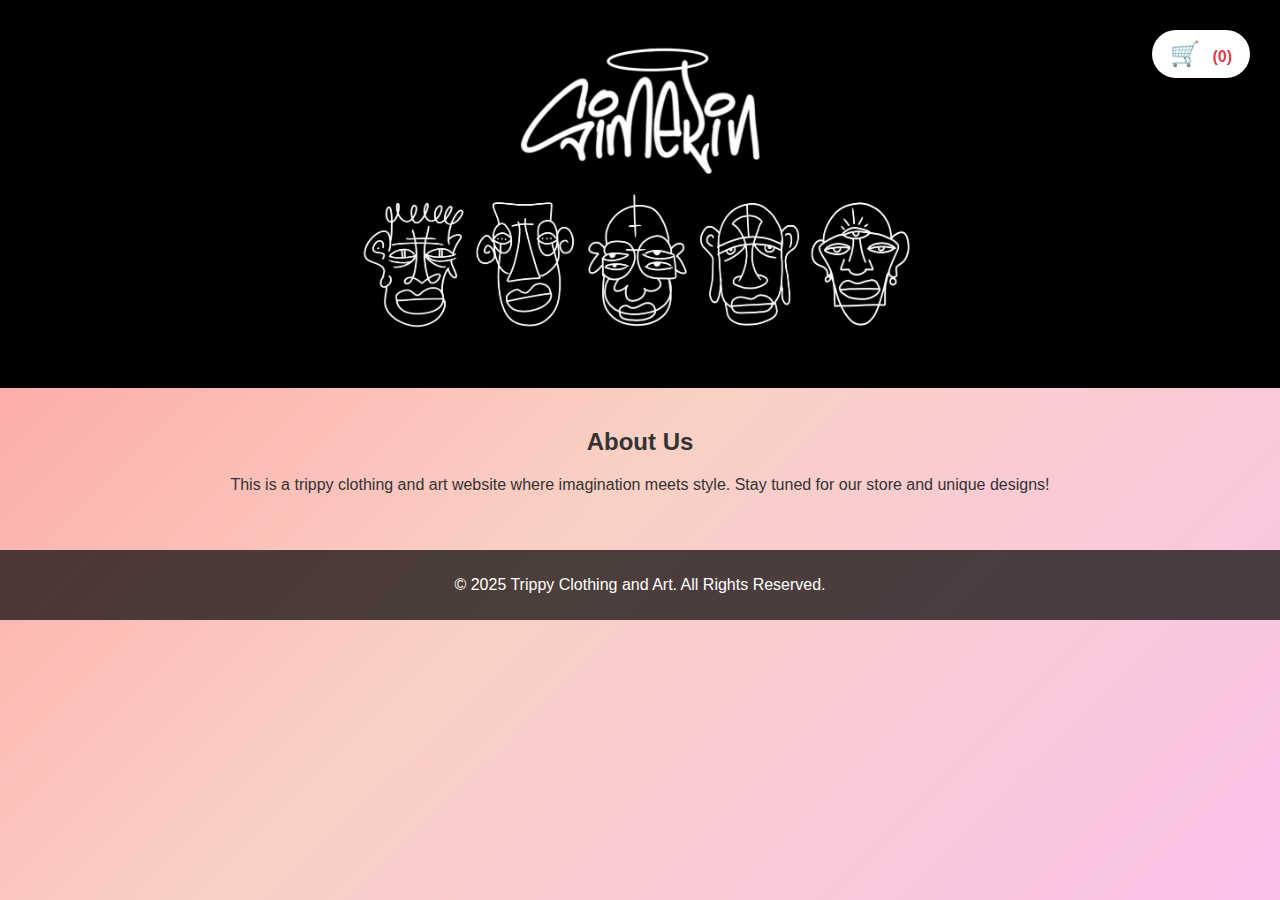
<file: index.html>
<!DOCTYPE html>
<html lang="en">
<head>
    <meta charset="UTF-8">
    <meta name="viewport" content="width=device-width, initial-scale=1.0">
    <title>Home | Simerin</title>
    <link rel="stylesheet" href="styles.css">
    <script defer src="store/store.js"></script>
    <link rel="stylesheet" href="store/store.css" />
</head>

<body>
    <header>
        <div class="nav-column left">
          <div><a href="index.html">Home</a></div>
          <div><a href="gallery.html">Gallery</a></div>
        </div>
      
        <div class="logo-center">
  <a href="index.html">
    <img src="logo.png" alt="Logo" class="logo" />
  </a>
</div>

      
        <div class="nav-column right">
          <div><a href="store/index.html">Store</a></div>
          <div><a href="contact.html">Contact</a></div>
        </div>
      </header>


  <!-- Floating cart + preview -->
  <div id="cart-icon" class="floating-cart" onclick="goMainToCart()">
    🛒 <span id="cart-count">(0)</span>
  </div>
  <div id="cart-preview" class="cart-preview">
    <div id="cart-preview-items" class="cart-preview-items"></div>
    <button class="clear-cart" onclick="clearCart()">Clear Cart</button>
  </div>
      
      

    <script src="script.js"></script>
    

    <section class="content">
        <h2>About Us</h2>
        <p>This is a trippy clothing and art website where imagination meets style. Stay tuned for our store and unique designs!</p>
    </section>

    <footer>
        <p>&copy; 2025 Trippy Clothing and Art. All Rights Reserved.</p>
    </footer>
</body>
</html>
</file>
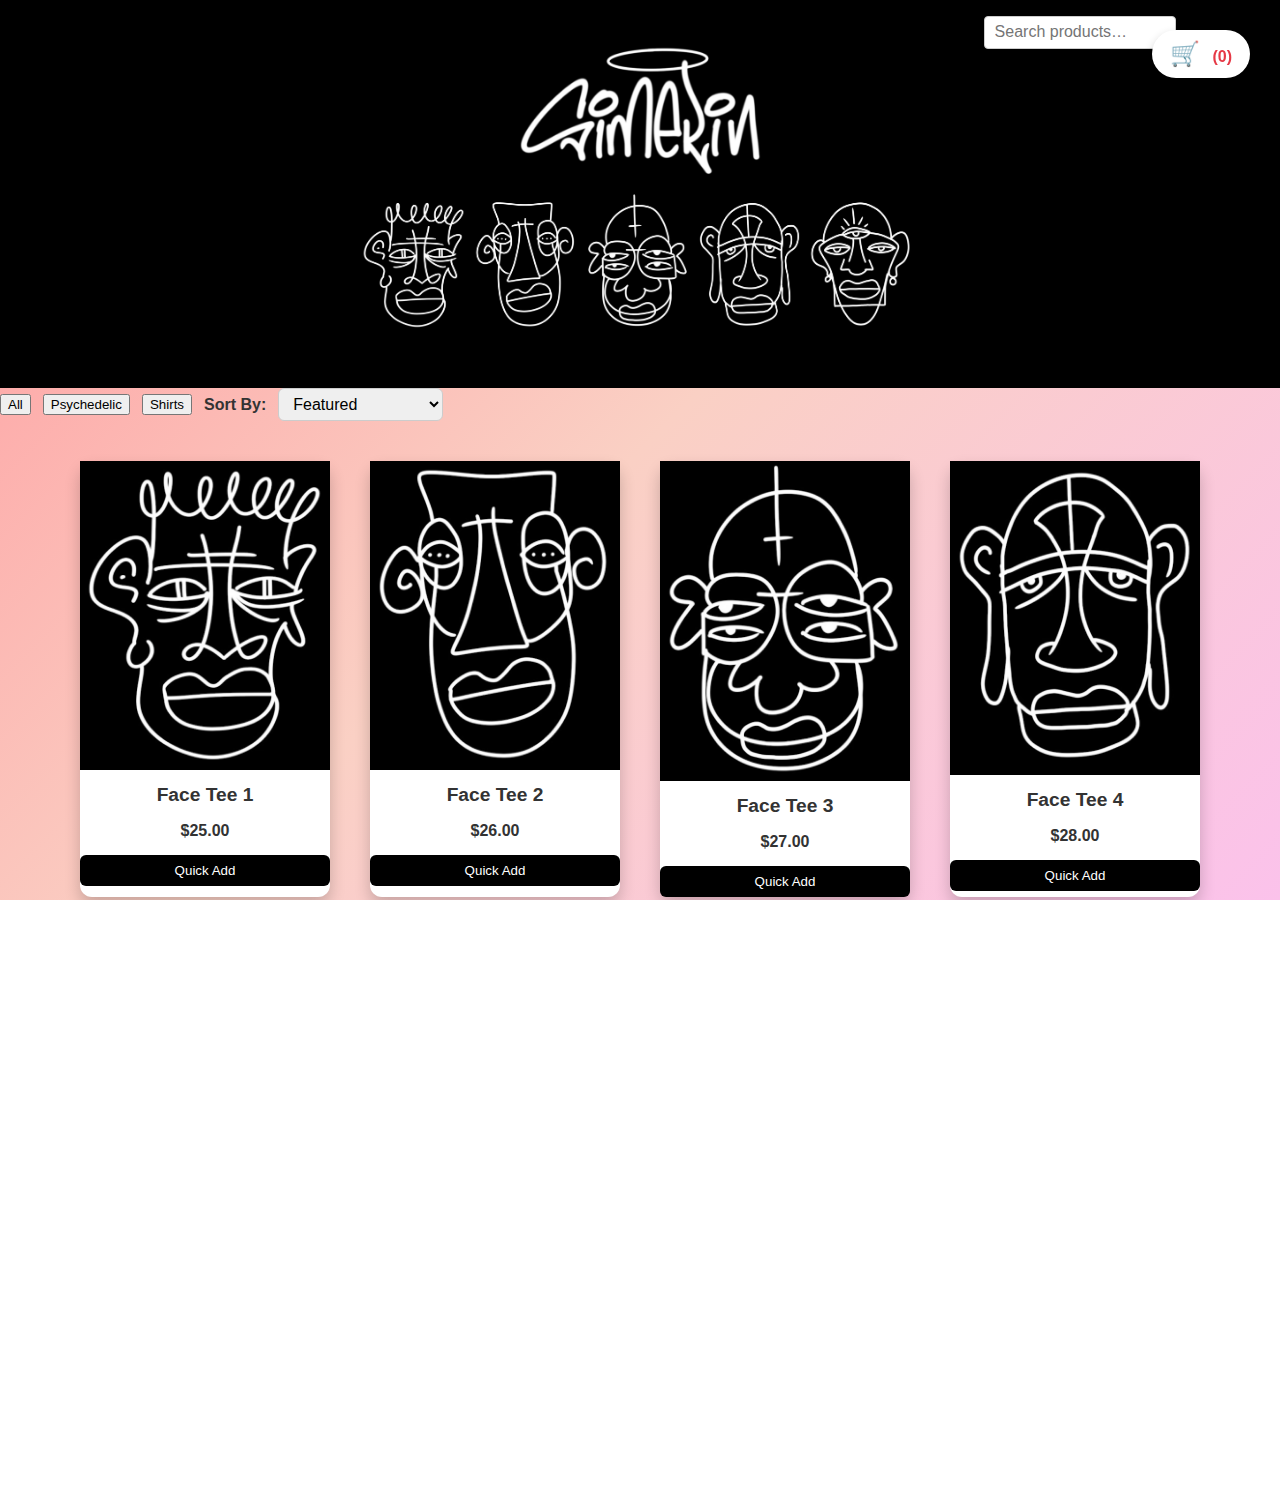
<file: store/index.html>
<!DOCTYPE html>
<html lang="en">
<head>
  <meta charset="UTF-8" />
  <meta name="viewport" content="width=device-width, initial-scale=1.0"/>
  <title>Shop | Simerin</title>
  <!-- Main site CSS -->
  <link rel="stylesheet" href="../styles.css" />
  <!-- Store-only overrides -->
  <link rel="stylesheet" href="store.css" />

  <!-- Header animation, deferred -->
  <script defer src="../script.js"></script>
  <!-- Store logic must load after products data -->
  <script defer src="products.js"></script>
  <script defer src="store.js"></script>
</head>
<body>
  <header>
    <div class="nav-column left">
      <div><a href="../index.html">Home</a></div>
      <div><a href="../gallery.html">Gallery</a></div>
    </div>
    <div class="logo-center">
      <a href="../index.html">
        <img src="../logo.png" alt="Logo" class="logo" />
      </a>
    </div>
    
    <div class="nav-column right">
      <div><a href="index.html">Store</a></div>
      <div><a href="../contact.html">Contact</a></div>
    </div>
  </header>

  <!-- Search bar in its own container -->
<div id="search-container">
  <input
    type="search"
    id="product-search"
    placeholder="Search products…"
    autocomplete="off"
  />
</div>

  <!-- Floating cart + preview -->
  <div id="cart-icon" class="floating-cart" onclick="goToCart()">
    🛒 <span id="cart-count">(0)</span>
  </div>
  <div id="cart-preview" class="cart-preview">
    <div id="cart-preview-items" class="cart-preview-items"></div>
    <button class="clear-cart" onclick="clearCart()">Clear Cart</button>
  </div>

  <section class="store-controls">
    <!-- existing tag filters… -->
    <button onclick="filterByTag('all')">All</button>
    <button onclick="filterByTag('psychedelic')">Psychedelic</button>
    <button onclick="filterByTag('shirt')">Shirts</button>
  
    <!-- new sort control -->
    <label for="sort-by" class="sort-label">Sort By:</label>
    <select id="sort-by" class="sort-select">
      <option value="featured">Featured</option>
      <option value="newest">Newest</option>
      <option value="priceHighLow">Price: High – Low</option>
      <option value="priceLowHigh">Price: Low – High</option>
    </select>
  </section>
  
  <section id="product-grid" class="product-grid"></section>
  

  

  <section id="product-grid" class="product-grid"></section>

  <footer>
    <p>&copy; 2025 Trippy Clothing and Art. All Rights Reserved.</p>
  </footer>
</body>
</html>
</file>
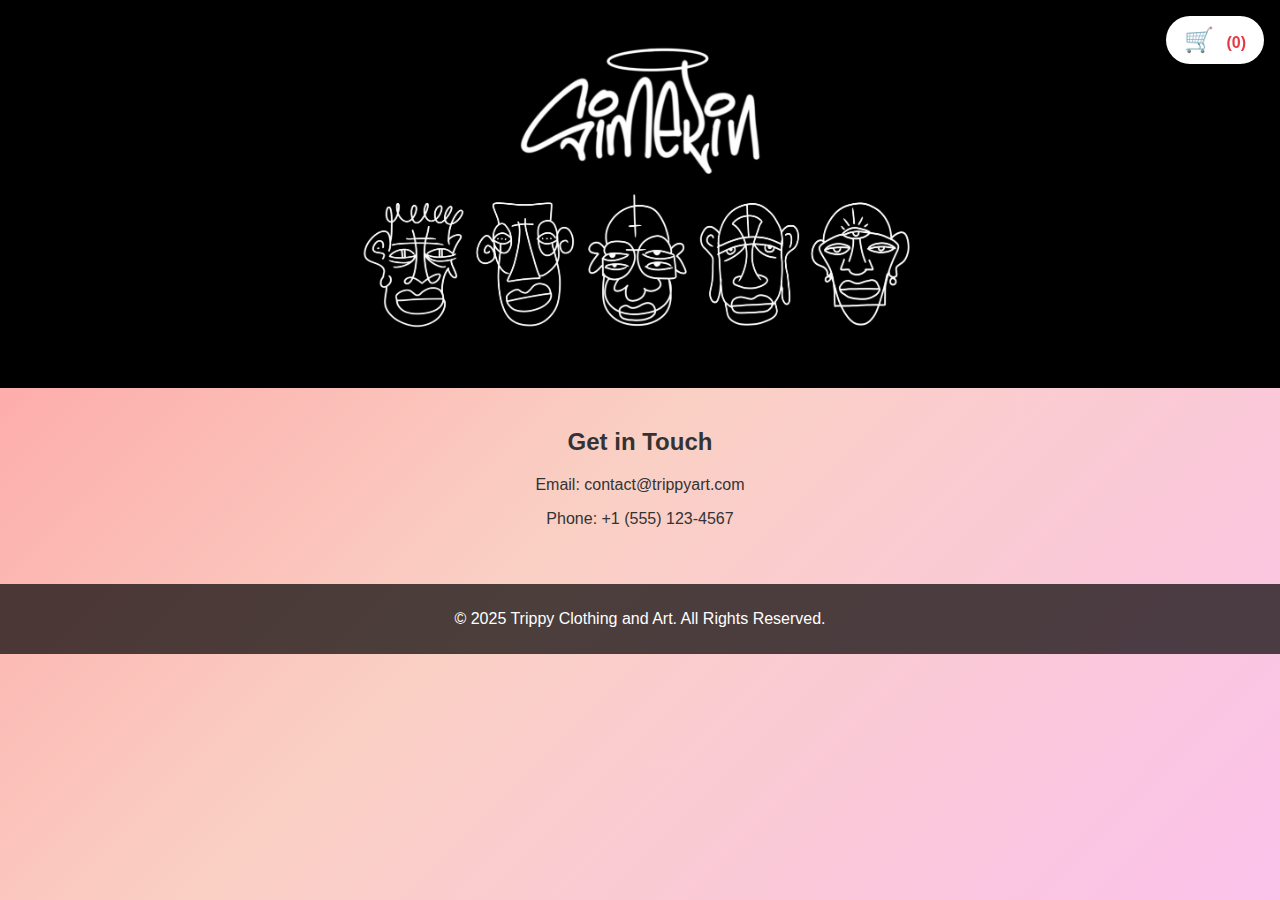
<file: contact.html>
<!DOCTYPE html>
<html lang="en">
<head>
    <meta charset="UTF-8">
    <meta name="viewport" content="width=device-width, initial-scale=1.0">
    <title>Contact | Simerin</title>
    <link rel="stylesheet" href="styles.css">
    <script defer src="store/store.js"></script>
</head>
<body>
    <header>
        <div class="nav-column left">
          <div><a href="index.html">Home</a></div>
          <div><a href="gallery.html">Gallery</a></div>
        </div>
      
        <div class="logo-center">
          <a href="index.html">
            <img src="logo.png" alt="Logo" class="logo" />
          </a>
        </div>
        
      
        <div class="nav-column right">
          <div><a href="store/index.html">Store</a></div>
          <div><a href="contact.html">Contact</a></div>
        </div>
      </header>


  <!-- Floating cart + preview -->
  <div id="cart-icon" class="floating-cart" onclick="goToCart()">
    🛒 <span id="cart-count">(0)</span>
  </div>
  <div id="cart-preview" class="cart-preview">
    <div id="cart-preview-items" class="cart-preview-items"></div>
    <button class="clear-cart" onclick="clearCart()">Clear Cart</button>
  </div>
      
      
    
    <script src="script.js"></script>

    <section class="content">
        <h2>Get in Touch</h2>
        <p>Email: contact@trippyart.com</p>
        <p>Phone: +1 (555) 123-4567</p>
    </section>

    <footer>
        <p>&copy; 2025 Trippy Clothing and Art. All Rights Reserved.</p>
    </footer>
</body>
</html>
</file>
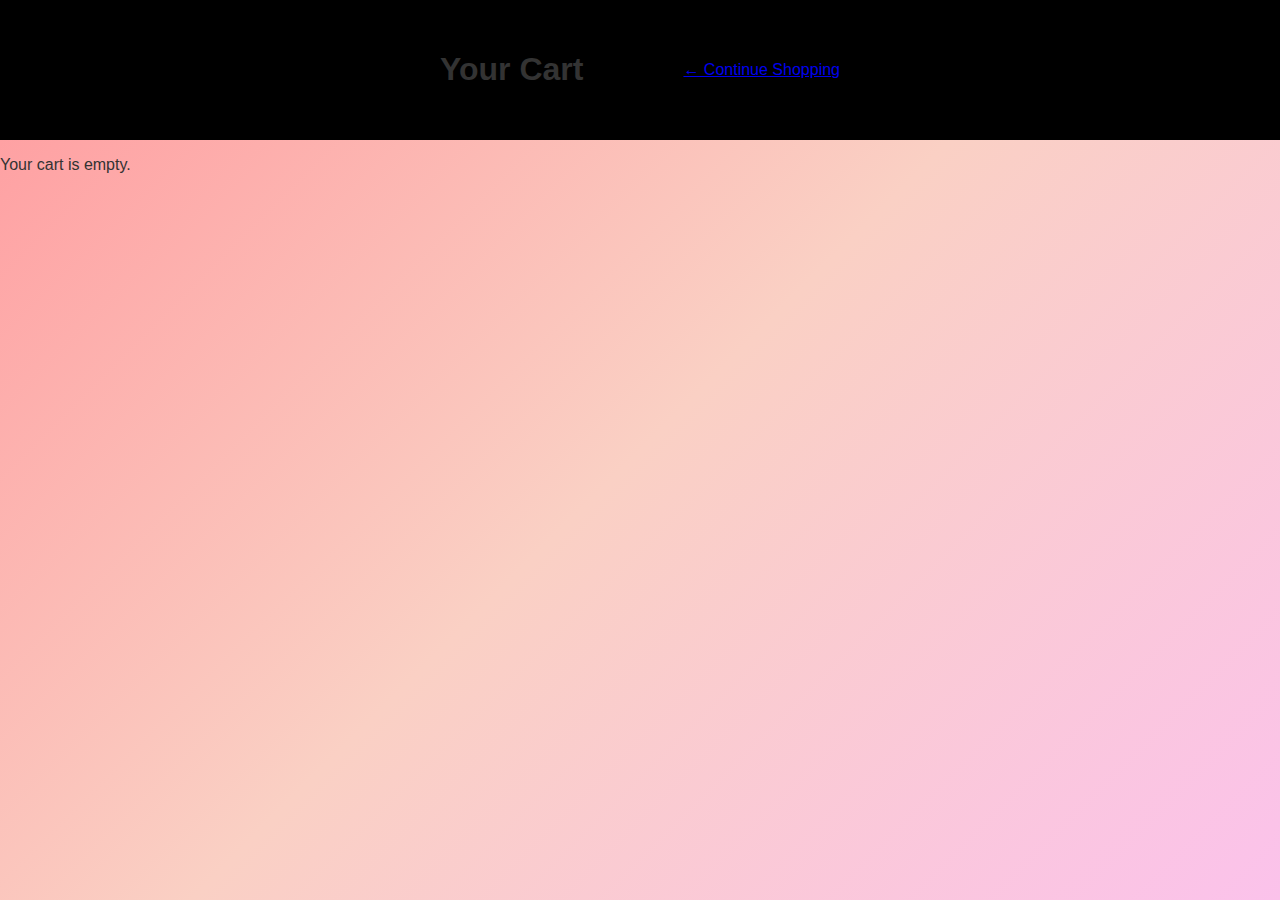
<file: store/cart.html>
<!DOCTYPE html>
<html lang="en">
<head>
  <meta charset="UTF-8" />
  <title>Cart | Simerin</title>
  <link rel="stylesheet" href="../styles.css" />
  <script defer src="store.js"></script>
  <script defer src="products.js"></script>

</head>
<body>
  <header>
    <h1>Your Cart</h1>
    <a href="index.html">← Continue Shopping</a>
  </header>

  <section id="cart-page"></section>
</body>
</html>
</file>
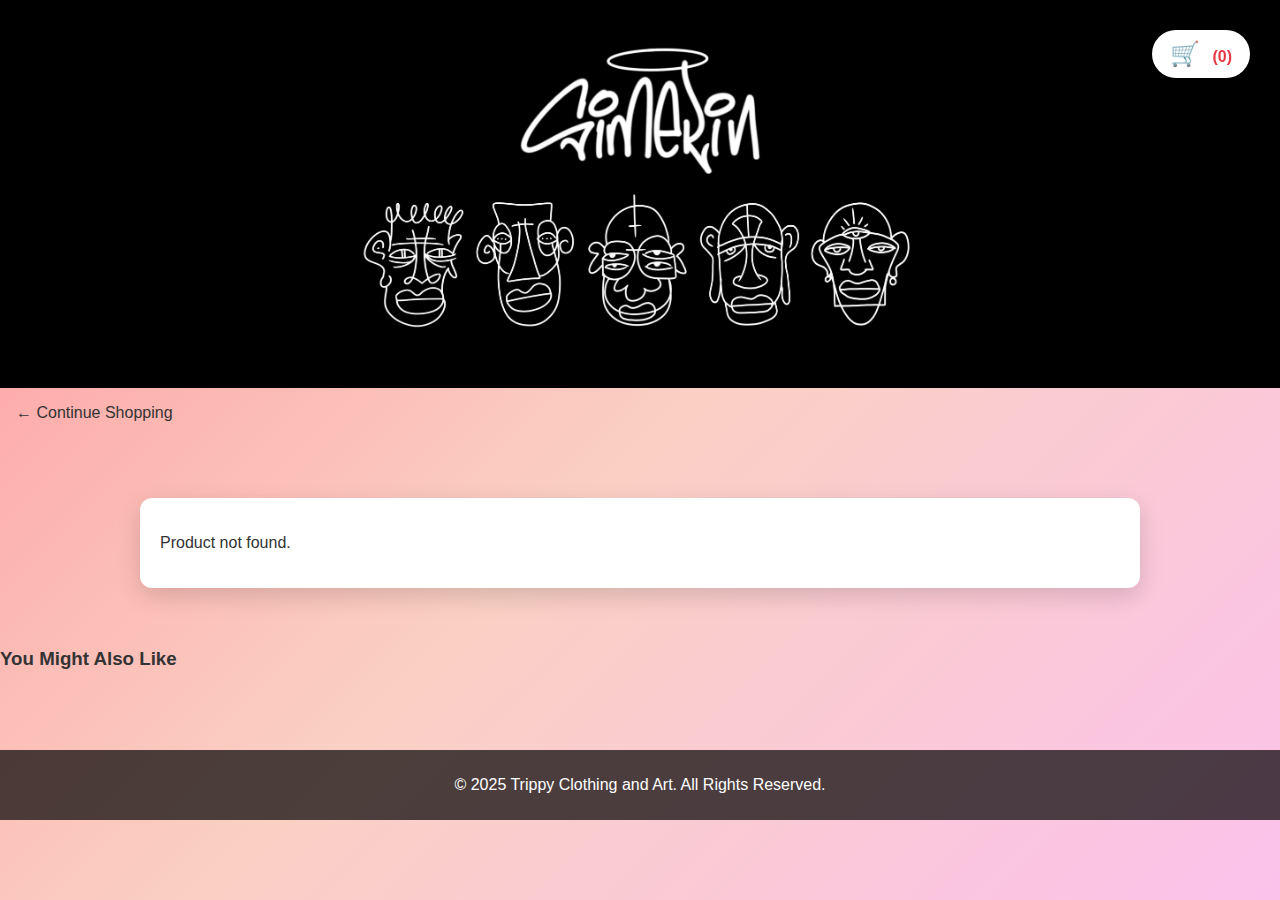
<file: store/product.html>
<!DOCTYPE html>
<html lang="en">
<head>
  <meta charset="UTF-8" />
  <title>Product | Simerin</title>
  <link rel="stylesheet" href="../styles.css" />
  <link rel="stylesheet" href="store.css" />
  <script defer src="products.js"></script>
  <script defer src="store.js"></script>
</head>
<body>
  <header>
    <div class="nav-column left">
      <div><a href="../index.html">Home</a></div>
      <div><a href="../gallery.html">Gallery</a></div>
    </div>
    <div class="logo-center">
      <a href="../index.html">
        <img src="../logo.png" alt="Logo" class="logo" />
      </a>
    </div>
    <div class="nav-column right">
      <div><a href="index.html">Store</a></div>
      <div><a href="../contact.html">Contact</a></div>
    </div>
  </header>

  <a href="index.html" class="continue-shopping">← Continue Shopping</a>

  <!-- Floating cart + preview -->
  <div id="cart-icon" class="floating-cart" onclick="goToCart()">
    🛒 <span id="cart-count">(0)</span>
  </div>
  <div id="cart-preview" class="cart-preview">
    <div id="cart-preview-items" class="cart-preview-items"></div>
    <button class="clear-cart" onclick="clearCart()">Clear Cart</button>
  </div>

  <section id="product-detail" class="product-detail"></section>

  <h3>You Might Also Like</h3>
  <div id="related" class="product-grid small"></div>

  <script src="../script.js"></script>

  <footer>
    <p>&copy; 2025 Trippy Clothing and Art. All Rights Reserved.</p>
  </footer>
</body>
</html>
</file>
<file: styles.css>
@import url('https://fonts.googleapis.com/css2?family=Rock+Salt&display=swap');

/* Global Styles */
body {
    font-family: Arial, sans-serif;
    margin: 0;
    padding: 0;
    background: linear-gradient(135deg, #ff9a9e, #fad0c4, #fbc2eb);
    animation: gradientAnimation 8s infinite alternate;
    color: #333;
}

@keyframes gradientAnimation {
    0% { background-position: 0% 50%; }
    100% { background-position: 100% 50%; }
}

html, body {
    height: 100%;
    overflow-x: hidden;
}

header {
    background-color: black;
    display: flex;
    align-items: center;
    justify-content: center;
    gap: 100px;
    padding: 30px 80px;
    box-sizing: border-box;
}


/* Logo dead center */
.logo-center {
    display: flex;
    align-items: center;
    justify-content: center;
}

.logo {
    width: 600px;
    max-width: 90vw;
    height: auto;
    opacity: 0;
    transform: translateY(-20px);
    transition: opacity 0.8s ease, transform 0.8s ease;
}

.logo.fade-in {
    opacity: 1;
    transform: translateY(0);
}

/* Nav columns */
.nav-column {
    display: flex;
    flex-direction: column;
    justify-content: center;
    gap: 60px;
}

/* Don't let columns stretch */
.nav-column.left,
.nav-column.right {
    flex-shrink: 0;
}

/* Nav animations */
.nav-column.left div {
    transform: translateX(-150%);
    opacity: 0;
    animation: swoop-in 0.7s ease forwards;
}
.nav-column.right div {
    transform: translateX(150%);
    opacity: 0;
    animation: swoop-in 0.7s ease forwards;
}

.nav-column.left div:nth-child(1) { animation-delay: 0.5s; }
.nav-column.left div:nth-child(2) { animation-delay: 0.8s; }
.nav-column.right div:nth-child(1) { animation-delay: 1.1s; }
.nav-column.right div:nth-child(2) { animation-delay: 1.3s; }

@keyframes swoop-in {
    to {
        opacity: 1;
        transform: translateX(0);
    }
}

/* Nav link style */
.nav-column a {
    text-decoration: none;
    color: white;
    font-family: 'Rock Salt';
    font-size: 1.6rem;
    text-align: center;
    transition: transform 0.3s ease, color 0.3s ease;
}

.nav-column a:hover {
    transform: scale(1.2);
    color: #ff9a9e;
}

/* Content Sections */
.content {
    text-align: center;
    padding: 20px;
}

/* Gallery */
.gallery {
    display: flex;
    flex-wrap: wrap;
    justify-content: center;
    gap: 20px;
}

.gallery img {
    width: 300px;
    height: auto;
    border: 5px solid white;
    box-shadow: 0 4px 6px rgba(0, 0, 0, 0.3);
    border-radius: 10px;
}

/* Footer */
footer {
    text-align: center;
    padding: 10px;
    background: rgba(0, 0, 0, 0.7);
    color: white;
    margin-top: 20px;
}



.product-grid {
    display: flex;
    flex-wrap: wrap;
    justify-content: center;
    gap: 40px;
    margin-top: 40px;
  }
  
  .product-card {
    width: 250px;
    background: white;
    border-radius: 12px;
    overflow: hidden;
    box-shadow: 0 8px 16px rgba(0,0,0,0.2);
    cursor: pointer;
    transition: transform 0.3s ease;
    text-align: center;
  }
  
  .product-card:hover {
    transform: scale(1.05);
  }
  
  .product-card img {
    width: 100%;
    height: auto;
  }
  
  .product-card h3 {
    margin: 10px 0 5px;
    font-size: 1.2rem;
  }
  
  .product-card p {
    margin-bottom: 15px;
    font-weight: bold;
    color: #333;
  }
  


  /* Modal styles */
.modal {
    position: fixed;
    top: 0; left: 0;
    width: 100%;
    height: 100%;
    background: rgba(0,0,0,0.8);
    display: flex;
    align-items: center;
    justify-content: center;
    z-index: 1000;
  }
  
  .modal.hidden {
    display: none;
  }
  
  .modal-content {
    background: white;
    padding: 30px;
    width: 90%;
    max-width: 600px;
    border-radius: 12px;
    position: relative;
    text-align: center;
  }
  
  .modal-content img {
    max-width: 100%;
    height: auto;
    margin-bottom: 20px;
  }
  
  .modal-content select,
  .modal-content input {
    margin: 10px;
    padding: 8px;
  }
  
  .close {
    position: absolute;
    top: 15px;
    right: 20px;
    font-size: 2rem;
    cursor: pointer;
  }
  
  .related-section {
    margin-top: 30px;
  }
  
  .product-grid.small .product-card {
    width: 150px;
    font-size: 0.9rem;
  }
  



  /* cart stuff and adding */
  /* ===== FLOATING CART ICON & BADGE ===== */
.floating-cart {
  position: fixed;
  top: 30px;
  right: 30px;
  background: white;
  color: black;
  padding: 10px 18px;
  font-size: 1.5rem;
  border-radius: 50px;
  box-shadow: 0 4px 10px rgba(0,0,0,0.2);
  cursor: pointer;
  z-index: 1000;
  transition: background 0.3s, transform 0.2s;
}
.floating-cart:hover {
  background: #ff9a9e;
  transform: scale(1.1);
}
#cart-count {
  font-size: 1rem;
  font-weight: bold;
  margin-left: 6px;
  color: #e63946;
}
@keyframes pop {
  0%   { transform: scale(1); }
  50%  { transform: scale(1.3); }
  100% { transform: scale(1); }
}
#cart-count.animate {
  animation: pop 0.3s ease;
}

/* ===== MINI CART PREVIEW ===== */
.cart-preview {
  position: fixed;
  top: 70px;
  right: 30px;
  background: white;
  width: 280px;
  max-height: 360px;
  padding: 15px;
  border-radius: 10px;
  box-shadow: 0 8px 20px rgba(0,0,0,0.2);
  z-index: 999;
  font-size: 0.95rem;
  display: none;            /* hidden by default */
  flex-direction: column;
}
.cart-preview.show {
  display: flex;            /* shown on hover */
}
.cart-preview-items {
  flex: 1;
  overflow-y: auto;
  padding-right: 4px;
}
.cart-preview-item {
  display: flex;
  align-items: center;
  justify-content: space-between;
  margin-bottom: 10px;
}
.cart-preview-item img {
  width: 40px;
  border-radius: 6px;
  margin-right: 10px;
}
.cart-preview-item .info {
  flex: 1;
}
.cart-preview .remove-btn {
  background: transparent;
  border: none;
  color: #e63946;
  font-size: 0.9rem;
  cursor: pointer;
}
.cart-preview .clear-cart {
  background: #eee;
  border: none;
  padding: 8px;
  font-size: 0.9rem;
  cursor: pointer;
  border-radius: 6px;
  margin-top: 10px;
  align-self: flex-end;
  transition: background 0.2s;
}
.cart-preview .clear-cart:hover {
  background: #ff9a9e;
}

/* Show the quick-add popup on hover, regardless of the .hidden class */
.quick-add-wrapper:hover .quick-add-popup {
  display: flex !important;
  /* ensure it floats above everything else */
  z-index: 1001;
}

.product-card {
  /* allow popups to overflow the card */
  overflow: visible;
  position: relative; /* establish a stacking context */
}

.quick-add-wrapper {
  /* raise the wrapper above other card content */
  position: relative;
  z-index: 10;
}

.quick-add-popup {
  /* drop the popup *above* the button, instead of below */
  top: auto;
  bottom: 100%;      /* place the bottom of the popup at the top of the wrapper */
  margin-bottom: 8px;/* small gap between popup and button */

  /* ensure it sits on top of the image/text */
  z-index: 20;
}


/* Toast container */
#toast-container {
  position: fixed;
  bottom: 20px;
  right: 20px;
  z-index: 10000;
}

/* Individual toasts */
.toast {
  background: rgba(0, 0, 0, 0.8);
  color: #fff;
  padding: 8px 12px;
  margin-top: 8px;
  border-radius: 4px;
  opacity: 0;
  transform: translateY(20px);
  transition: opacity 0.3s ease, transform 0.3s ease;
}
.toast.show {
  opacity: 1;
  transform: translateY(0);
}



/* search bar style */
/* Search container, fixed at top right but left of the cart */
#search-container {
  position: fixed;
  top: 1rem;
  right: 6.5rem;            /* adjust to sit left of the cart icon */
  z-index: 1000;
}

#product-search {
  padding: 0.4rem 0.6rem;
  font-size: 1rem;
  border: 1px solid #ccc;
  border-radius: 0.25rem;
  width: 12rem;
}

/* Your existing cart CSS can stay exactly as it is: */
.floating-cart {
  position: fixed;
  top: 1rem;
  right: 1rem;
  cursor: pointer;
  /* … */
}
</file>
<file: store/store.css>
@import url('https://fonts.googleapis.com/css2?family=Rock+Salt&display=swap');

/* ===== GLOBAL RESETS ===== */
* {
  box-sizing: border-box;
}
body {
  margin: 0;
  font-family: Arial, sans-serif;
}

/* ===== PRODUCT DETAIL PAGE ===== */
.product-detail {
  display: flex;
  flex-wrap: wrap;
  gap: 40px;
  max-width: 1000px;
  margin: 60px auto;
  padding: 20px;
  background: white;
  border-radius: 12px;
  box-shadow: 0 8px 24px rgba(0,0,0,0.15);
}
.product-detail img {
  width: 100%;
  max-width: 400px;
  border-radius: 10px;
  flex-shrink: 0;
  object-fit: contain;
}
.product-info {
  flex: 1;
  min-width: 300px;
}
.product-info h2 {
  font-size: 2rem;
  margin-bottom: 10px;
}
.product-info p {
  margin-bottom: 10px;
  line-height: 1.6;
}
.product-info label {
  display: block;
  margin: 15px 0 5px;
  font-weight: bold;
}
.product-info select,
.product-info input[type="number"] {
  padding: 10px;
  font-size: 1rem;
  width: 120px;
  text-align: center;
  margin-bottom: 20px;
}
.product-info button {
  padding: 12px 24px;
  font-size: 1rem;
  background: black;
  color: white;
  border: none;
  cursor: pointer;
  border-radius: 8px;
  transition: background 0.3s;
}
.product-info button:hover {
  background: #ff9a9e;
}
.back-btn {
  position: absolute;
  top: 30px;
  left: 30px;
  color: white;
  font-size: 1.2rem;
  text-decoration: none;
}

/* ===== RELATED PRODUCTS ===== */
#related {
  margin: 40px auto;
  max-width: 1000px;
  display: flex;
  gap: 30px;
  overflow-x: auto;
  padding: 0 20px;
}
#related .product-card {
  min-width: 180px;
  background: white;
  border-radius: 10px;
  text-align: center;
  box-shadow: 0 4px 10px rgba(0,0,0,0.1);
  padding: 10px;
  flex-shrink: 0;
  cursor: pointer;
  transition: transform 0.2s;
}
#related .product-card:hover {
  transform: scale(1.05);
}
#related img {
  width: 100%;
  border-radius: 6px;
}

/* ===== GALLERY CARD BUTTONS ===== */
.card-buttons {
  display: flex;
  flex-direction: column;
  gap: 8px;
  position: relative;
}
.view-btn,
.quick-add-btn {
  background: black;
  color: white;
  border: none;
  padding: 8px 12px;
  border-radius: 6px;
  cursor: pointer;
  width: 100%;
}
.view-btn:hover,
.quick-add-btn:hover {
  background: #333;
}

/* ===== QUICK ADD POPUP ===== */
.quick-add-wrapper {
  position: relative;
  display: inline-block;
}
.quick-add-popup {
  position: absolute;
  top: 120%;
  left: 0;
  background: white;
  border: 1px solid #ddd;
  box-shadow: 0 4px 12px rgba(0,0,0,0.2);
  padding: 10px;
  border-radius: 8px;
  width: 180px;
  z-index: 200;
  display: none;            /* hidden by default */
  flex-direction: column;
  gap: 6px;
}
.quick-add-popup:not(.hidden) {
  display: flex;            /* shown when JS removes .hidden */
}
.quick-add-popup.hidden {
  display: none;
}
.quick-add-popup select,
.quick-add-popup input {
  width: 100%;
  padding: 6px;
  font-size: 1rem;
}
.quick-add-confirm {
  background: #222;
  color: white;
  border: none;
  padding: 6px 10px;
  border-radius: 6px;
  cursor: pointer;
}
.quick-add-confirm:hover {
  background: #ff9a9e;
}

/* ===== FLOATING CART ICON & BADGE ===== */
.floating-cart {
  position: fixed;
  top: 30px;
  right: 30px;
  background: white;
  color: black;
  padding: 10px 18px;
  font-size: 1.5rem;
  border-radius: 50px;
  box-shadow: 0 4px 10px rgba(0,0,0,0.2);
  cursor: pointer;
  z-index: 1000;
  transition: background 0.3s, transform 0.2s;
}
.floating-cart:hover {
  background: #ff9a9e;
  transform: scale(1.1);
}
#cart-count {
  font-size: 1rem;
  font-weight: bold;
  margin-left: 6px;
  color: #e63946;
}
@keyframes pop {
  0%   { transform: scale(1); }
  50%  { transform: scale(1.3); }
  100% { transform: scale(1); }
}
#cart-count.animate {
  animation: pop 0.3s ease;
}

/* ===== MINI CART PREVIEW ===== */
.cart-preview {
  position: fixed;
  top: 70px;
  right: 30px;
  background: white;
  width: 280px;
  max-height: 360px;
  padding: 15px;
  border-radius: 10px;
  box-shadow: 0 8px 20px rgba(0,0,0,0.2);
  z-index: 999;
  font-size: 0.95rem;
  display: none;            /* hidden by default */
  flex-direction: column;
}
.cart-preview.show {
  display: flex;            /* shown on hover */
}
.cart-preview-items {
  flex: 1;
  overflow-y: auto;
  padding-right: 4px;
}
.cart-preview-item {
  display: flex;
  align-items: center;
  justify-content: space-between;
  margin-bottom: 10px;
}
.cart-preview-item img {
  width: 40px;
  border-radius: 6px;
  margin-right: 10px;
}
.cart-preview-item .info {
  flex: 1;
}
.cart-preview .remove-btn {
  background: transparent;
  border: none;
  color: #e63946;
  font-size: 0.9rem;
  cursor: pointer;
}
.cart-preview .clear-cart {
  background: #eee;
  border: none;
  padding: 8px;
  font-size: 0.9rem;
  cursor: pointer;
  border-radius: 6px;
  margin-top: 10px;
  align-self: flex-end;
  transition: background 0.2s;
}
.cart-preview .clear-cart:hover {
  background: #ff9a9e;
}

/* Show the quick-add popup on hover, regardless of the .hidden class */
.quick-add-wrapper:hover .quick-add-popup {
  display: flex !important;
  /* ensure it floats above everything else */
  z-index: 1001;
}

.product-card {
  /* allow popups to overflow the card */
  overflow: visible;
  position: relative; /* establish a stacking context */
}

.quick-add-wrapper {
  /* raise the wrapper above other card content */
  position: relative;
  z-index: 10;
}

.quick-add-popup {
  /* drop the popup *above* the button, instead of below */
  top: auto;
  bottom: 100%;      /* place the bottom of the popup at the top of the wrapper */
  margin-bottom: 8px;/* small gap between popup and button */

  /* ensure it sits on top of the image/text */
  z-index: 20;
}


/* Toast container */
#toast-container {
  position: fixed;
  bottom: 20px;
  right: 20px;
  z-index: 10000;
}

/* Individual toasts */
.toast {
  background: rgba(0, 0, 0, 0.8);
  color: #fff;
  padding: 8px 12px;
  margin-top: 8px;
  border-radius: 4px;
  opacity: 0;
  transform: translateY(20px);
  transition: opacity 0.3s ease, transform 0.3s ease;
}
.toast.show {
  opacity: 1;
  transform: translateY(0);
}



/* continue shopping button */
.continue-shopping {
  display: inline-block;
  margin: 16px;
  font-size: 1rem;
  text-decoration: none;
  color: #333;
  transition: color 0.2s;
}
.continue-shopping:hover {
  color: #000;
}



/* ===== STORE CONTROLS ===== */
.store-controls {
  display: flex;
  align-items: center;
  gap: 12px;
  margin-bottom: 20px;
}

.sort-label {
  font-weight: bold;
}

.sort-select {
  padding: 6px 10px;
  font-size: 1rem;
  border-radius: 6px;
  border: 1px solid #ccc;
}
</file>
